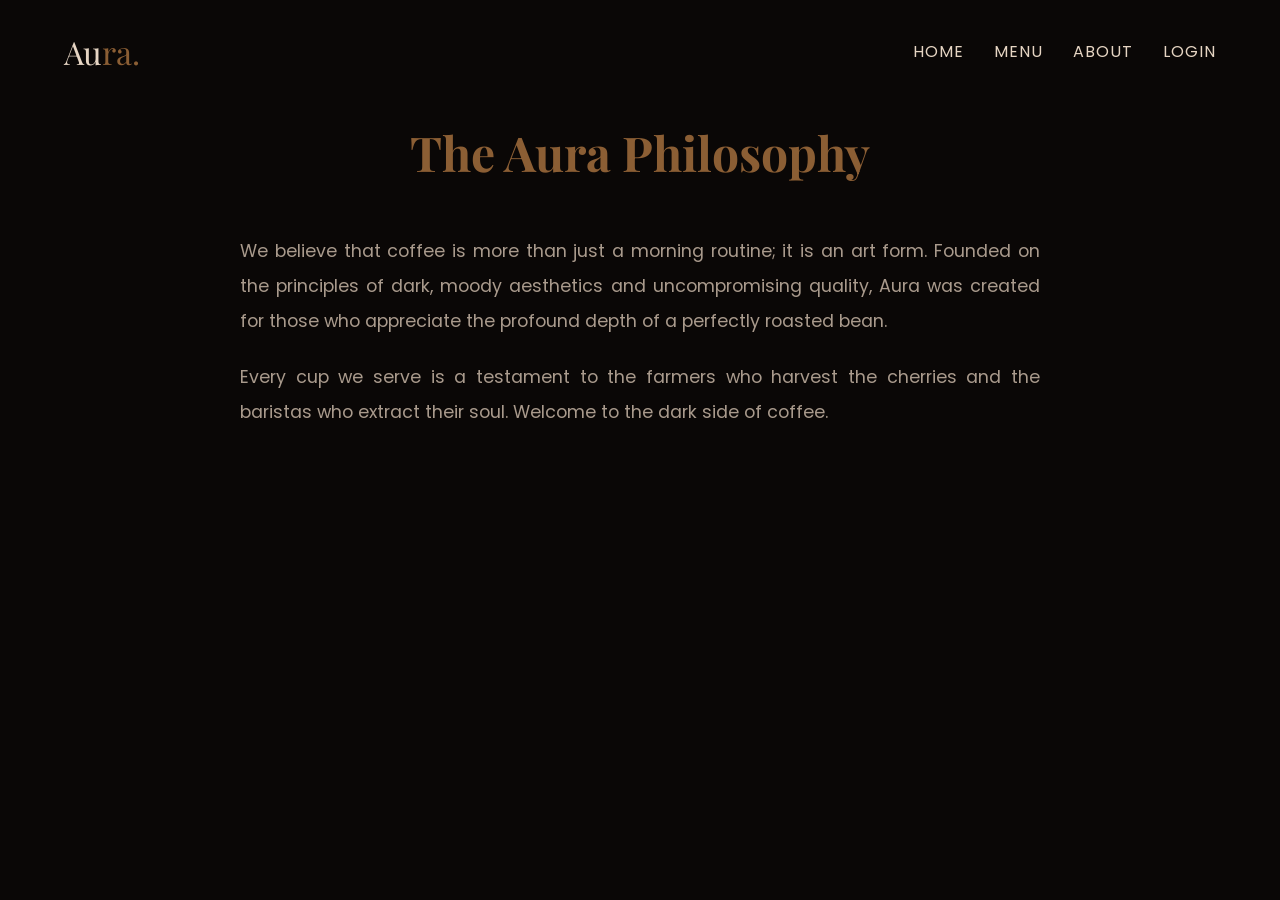
<file: AURA/about.html>
<!DOCTYPE html>
<html lang="en">
<head>
    <meta charset="UTF-8">
    <title>About Us | Aura</title>
    <link rel="stylesheet" href="style.css">
</head>
<body>
    <header>
        <a href="index.html" class="logo">Au<span>ra.</span></a>
        <nav>
            <ul>
                <li><a href="index.html">Home</a></li>
                <li><a href="menu.html">Menu</a></li>
                <li><a href="about.html">About</a></li>
                <li><a href="login.html">Login</a></li>
            </ul>
        </nav>
    </header>

    <div class="page-container">
        <h1 class="page-title">The Aura Philosophy</h1>
        <div style="max-width: 800px; margin: 0 auto; line-height: 2; font-size: 1.1rem; color: #a99a8c; text-align: justify;">
            <p style="margin-bottom: 20px;">We believe that coffee is more than just a morning routine; it is an art form. Founded on the principles of dark, moody aesthetics and uncompromising quality, Aura was created for those who appreciate the profound depth of a perfectly roasted bean.</p>
            <p>Every cup we serve is a testament to the farmers who harvest the cherries and the baristas who extract their soul. Welcome to the dark side of coffee.</p>
        </div>
    </div>
</body>
</html>
</file>
<file: AURA/style.css>
/* style.css */
@import url('https://fonts.googleapis.com/css2?family=Playfair+Display:ital,wght@0,400;0,700;1,400&family=Poppins:wght@300;400;600&display=swap');

:root {
    --bg-dark: #0a0706;
    --text-light: #e6d5c3;
    --accent-brown: #8b5e34;
    --dark-brown: #2c1e16;
}

* { margin: 0; padding: 0; box-sizing: border-box; }

body {
    background-color: var(--bg-dark);
    color: var(--text-light);
    font-family: 'Poppins', sans-serif;
    overflow-x: hidden;
}

h1, h2, h3, .logo { font-family: 'Playfair Display', serif; }

/* --- Navigation --- */
header {
    display: flex;
    justify-content: space-between;
    align-items: center;
    padding: 30px 5%;
    position: absolute;
    width: 100%;
    z-index: 100;
}

.logo { font-size: 2rem; color: var(--text-light); text-decoration: none; }
.logo span { color: var(--accent-brown); }

nav ul { list-style: none; display: flex; gap: 30px; }
nav ul li a {
    text-decoration: none;
    color: var(--text-light);
    text-transform: uppercase;
    letter-spacing: 1px;
    transition: color 0.3s ease;
}
nav ul li a:hover { color: var(--accent-brown); }

/* --- Buttons & Click Animations --- */
.btn {
    display: inline-block;
    padding: 15px 30px;
    background-color: var(--accent-brown);
    color: var(--text-light);
    text-decoration: none;
    border: 1px solid var(--accent-brown);
    border-radius: 4px;
    cursor: pointer;
    transition: all 0.3s ease;
}

.btn:hover {
    background-color: transparent;
    color: var(--accent-brown);
}

/* This creates the "squish" click animation for buttons and cards */
.btn:active, .menu-card:active, .slide:active {
    transform: scale(0.92) !important;
    transition: transform 0.1s ease !important;
}

/* --- Hero Section & 3D Carousel --- */
.hero {
    display: flex;
    height: 100vh;
    padding: 0 5%;
    align-items: center;
}

.hero-content { flex: 1; z-index: 10; padding-right: 20px; }
.hero-content h1 { font-size: 4rem; line-height: 1.2; margin-bottom: 20px; }
.hero-content p { color: #a99a8c; margin-bottom: 40px; font-size: 1.1rem; }

/* The 3D Stage */
.carousel-container {
    flex: 1;
    position: relative;
    height: 500px;
    perspective: 1000px; /* Creates the 3D depth */
    display: flex;
    justify-content: center;
    align-items: center;
}

.slide {
    position: absolute;
    width: 300px;
    height: 400px;
    border-radius: 15px;
    overflow: hidden;
    transition: all 0.6s cubic-bezier(0.25, 1, 0.5, 1); /* Smooth sliding */
    cursor: pointer;
    box-shadow: 0 15px 35px rgba(0,0,0,0.5);
}

.slide img {
    width: 100%;
    height: 100%;
    object-fit: cover;
    filter: brightness(0.7);
}

.slide-info {
    position: absolute;
    bottom: 0;
    width: 100%;
    padding: 20px;
    background: linear-gradient(to top, rgba(10, 7, 6, 0.9), transparent);
    transform: translateY(20px);
    opacity: 0;
    transition: all 0.5s ease;
}

/* Carousel Positions */
.slide.active .slide-info { transform: translateY(0); opacity: 1; }

.slide.active {
    transform: translateX(0) translateZ(0) scale(1.1);
    z-index: 3;
    opacity: 1;
}

/* Coming from the left (smaller) */
.slide.prev {
    transform: translateX(-60%) translateZ(-100px) scale(0.8);
    z-index: 2;
    opacity: 0.6;
}

/* Going out to the right (smaller) */
.slide.next {
    transform: translateX(60%) translateZ(-100px) scale(0.8);
    z-index: 2;
    opacity: 0.6;
}

/* Hidden in the back left/right to complete the circle */
.slide.hidden-left {
    transform: translateX(-100%) translateZ(-300px) scale(0.5);
    z-index: 1;
    opacity: 0;
}

.slide.hidden-right {
    transform: translateX(100%) translateZ(-300px) scale(0.5);
    z-index: 1;
    opacity: 0;
}

/* --- Reusable Page Layouts --- */
.page-container { padding: 120px 5% 50px; min-height: 100vh; }
.page-title { text-align: center; font-size: 3rem; margin-bottom: 50px; color: var(--accent-brown); }

/* Menu Grid */
.menu-grid {
    display: grid;
    grid-template-columns: repeat(auto-fit, minmax(300px, 1fr));
    gap: 30px;
}

.menu-card {
    background: var(--dark-brown);
    padding: 20px;
    border-radius: 8px;
    text-align: center;
    border: 1px solid #3e2723;
    transition: transform 0.3s ease;
    cursor: pointer;
}

.menu-card:hover { transform: translateY(-10px); }
.menu-card img { width: 100%; height: 200px; object-fit: cover; border-radius: 5px; margin-bottom: 15px; }

/* Forms */
.form-container {
    max-width: 500px;
    margin: 0 auto;
    background: var(--dark-brown);
    padding: 40px;
    border-radius: 8px;
    border: 1px solid var(--accent-brown);
}
.form-group { margin-bottom: 20px; }
.form-group label { display: block; margin-bottom: 8px; font-family: 'Playfair Display', serif; }
.form-group input {
    width: 100%; padding: 12px; background: var(--bg-dark);
    border: 1px solid #4a3629; color: var(--text-light); border-radius: 4px; outline: none;
}
.form-group input:focus { border-color: var(--accent-brown); }
.form-footer { text-align: center; margin-top: 20px; font-size: 0.9rem; }
.form-footer a { color: var(--accent-brown); text-decoration: none; }
</file>
